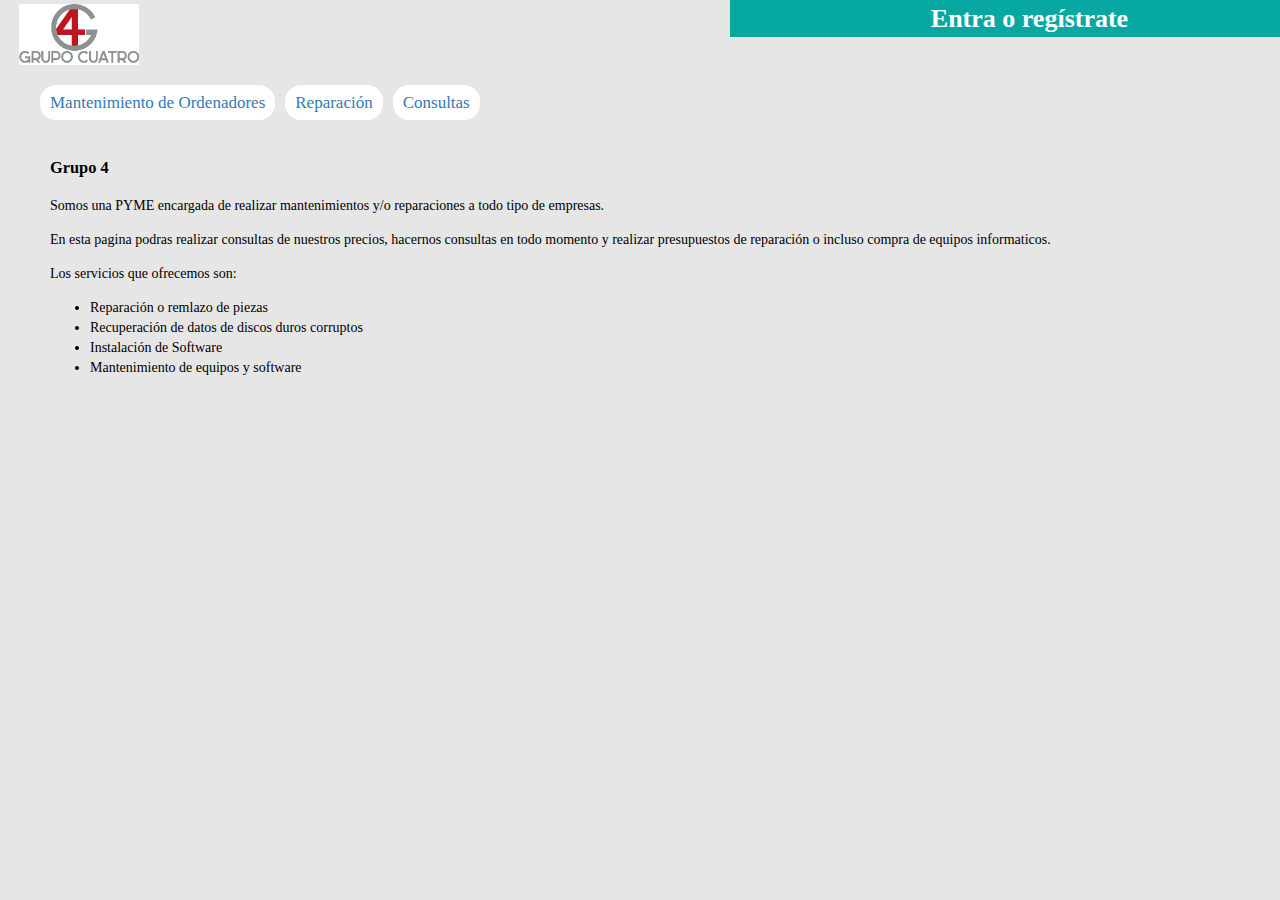
<file: index.html>
<!DOCTYPE html PUBLIC "-//W3C//DTD XHTML 1.0 Transitional//EN" "http://www.w3.org/TR/xhtml1/DTD/xhtml1-transitional.dtd">
<html>
<head>
    <link href="CSS/estilos.css" rel="stylesheet">
    <meta charset="UTF-8">
    <title>Grupo4 SL</title>
</head>
<body>
<div class="pagina">
    <div class="franjaAlta">
        <div id="logo">
            <a href="index.html">
                <img src="IMG/logo.png" width="120" height="61" alt>
            </a>
        </div>
        <div id="fondoVerde">
            <div id="onlineShop" class="onlineShop">
                <div id= "logIn" class="logIn">
                    <a id="enter" class="enter" href="HTML/login.html">Entra o regístrate </a>
                </div>
                <div id="selecShop" class="selecShop">
                </div>
            </div>
        </div>
    </div>
    <div class="clear"></div>
    <div id="content">
    <div class="contenedor-flex">
        <div class="boton-flex">
            <a href="HTML/mantenimiento.html" title="Portatiles, Sobremesa, perifericos...">Mantenimiento de Ordenadores</a>
        </div>
        <div class="boton-flex">
            <a href="HTML/reparacion.html" title="Reparación de sistemas...">Reparación</a>
        </div>
        <div class="boton-flex">
            <a href="HTML/consulta.html" title="Preguntanos lo que sea">Consultas</a>
        </div>
    </div>
    </div>
    <div id="text">
    <h3> Grupo 4 </h3>
    <p> Somos una PYME encargada de realizar mantenimientos y/o reparaciones a todo tipo de empresas.</p>
    <p> En esta pagina podras realizar consultas de nuestros precios, hacernos consultas en todo momento y realizar presupuestos de reparación o incluso compra de equipos informaticos.</p>
    <p> Los servicios que ofrecemos son:</p>
    <ul>
        <li type="disc">Reparación o remlazo de piezas</li>
        <li type="disc">Recuperación de datos de discos duros corruptos</li>
        <li type="disc">Instalación de Software</li>
        <li type="disc">Mantenimiento de equipos y software</li>
    </ul>
    </div>

</div>
</body>
</html>
</file>
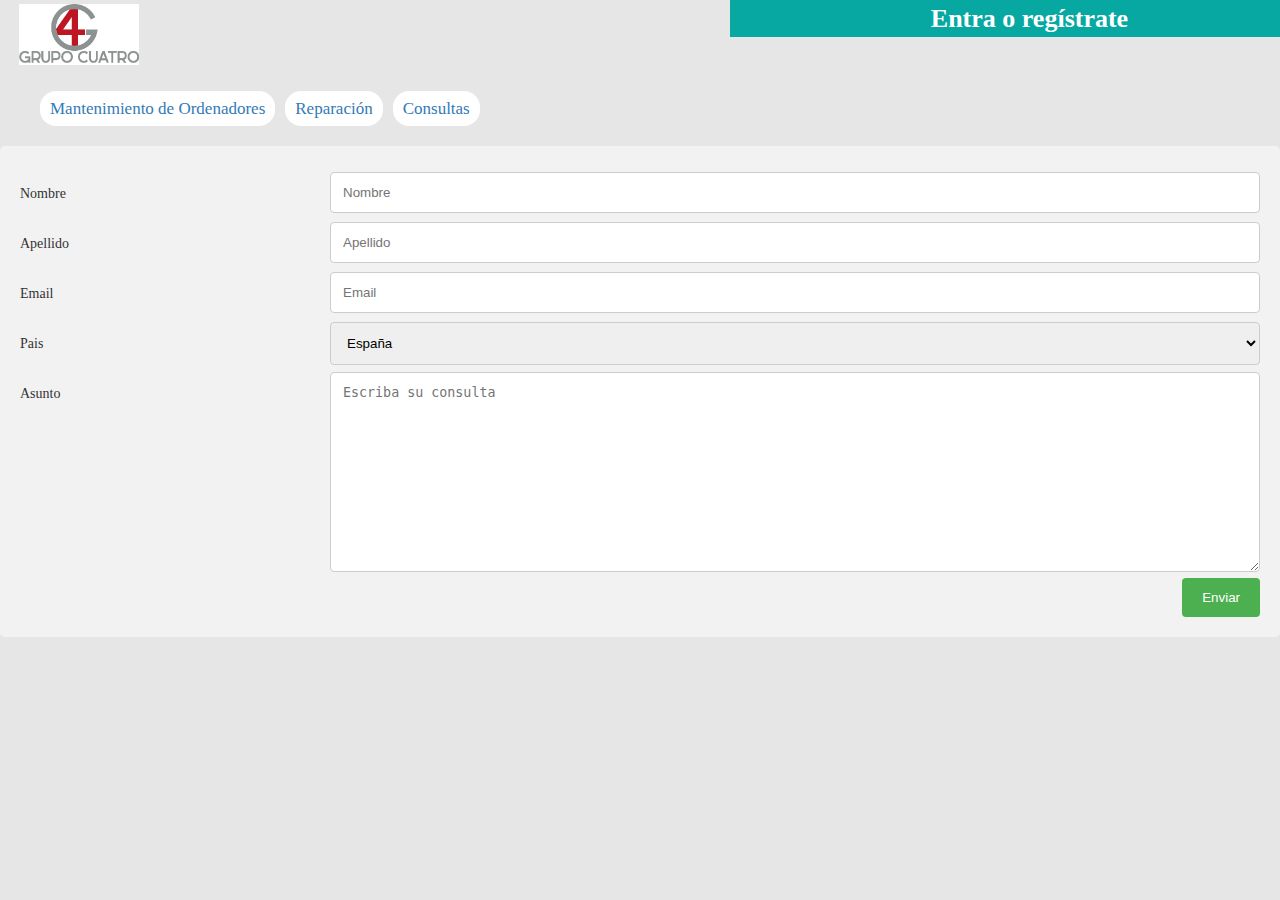
<file: HTML/consulta.html>
<!DOCTYPE html>
<html>
<head>
    <meta name="viewport" content="width=device-width, initial-scale=1">
    <meta charset="UTF-8">
    <link href="../CSS/estilos.css" rel="stylesheet">
    <link href="../CSS/consulta.css" rel="stylesheet">
    
</head>
<body>
        <div class="pagina">
    <div class="franjaAlta">
        <div id="logo">
            <a href="../index.html">
                <img src="../IMG/logo.png" width="120" height="61" alt>
            </a>
        </div>
        <div id="fondoVerde">
            <div id="onlineShop" class="onlineShop">
                <div id= "logIn" class="logIn">
                    <a id="enter" class="enter" href="login.html">Entra o regístrate </a>
                </div>
                <div id="selecShop" class="selecShop">
                   
                </div>
            </div>
        </div>
    </div>
    <div class="clear"></div>
    <div id="content">
    <div class="contenedor-flex">
        <div class="boton-flex">
            <a href="mantenimiento.html" title="Portatiles, Sobremesa, perifericos...">Mantenimiento de Ordenadores</a>
        </div>
        <div class="boton-flex">
            <a href="reparacion.html" title="Reparación de sistemas...">Reparación</a>
        </div>
        <div class="boton-flex">
            <a href="consulta.html" title="Preguntanos lo que sea">Consultas</a>
        </div>
    </div>
    </div>
    <div class="container">        
  <form action="../PHP/email.php" method="post">
    <div class="row">
      <div class="col-25">
        <label for="nombre">Nombre</label>
      </div>
      <div class="col-75">
        <input type="text" id="nombre" name="nombre" placeholder="Nombre">
      </div>
    </div>
    <div class="row">
      <div class="col-25">
        <label for="lname">Apellido</label>
      </div>
      <div class="col-75">
        <input type="text" id="apellido" name="apellido" placeholder="Apellido">
      </div>
    </div>
      <div class="row">
      <div class="col-25">
        <label for="email">Email</label>
      </div>
      <div class="col-75">
        <input type="text" id="email" name="email" placeholder="Email">
      </div>
    </div>
    <div class="row">
      <div class="col-25">
        <label for="pais">Pais</label>
      </div>
      <div class="col-75">
        <select id="pais" name="pais">
          <option value="españa">España</option>
          <option value="francia">Francia</option>
          <option value="alemania">Alemania</option>
        </select>
      </div>
    </div>
    <div class="row">
      <div class="col-25">
        <label for="asunto">Asunto</label>
      </div>
      <div class="col-75">
        <textarea id="asunto" name="asunto" placeholder="Escriba su consulta" style="height:200px"></textarea>
      </div>
    </div>
    <div class="row">
      <input type="submit" value="Enviar">
    </div>
  </form>
</div>
</div>
</body>
</html>
</file>
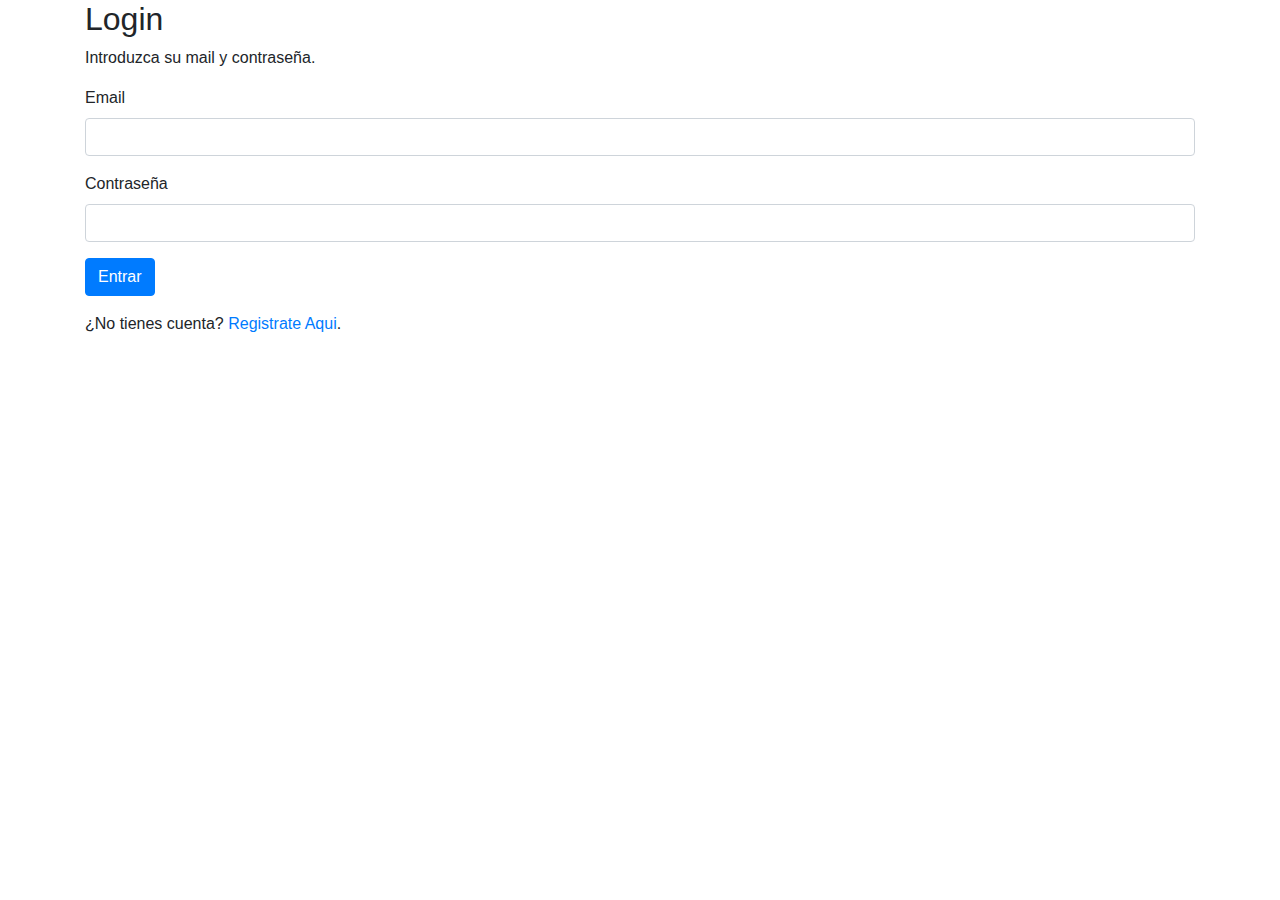
<file: HTML/login.html>
<!DOCTYPE html>
<html lang="en">
 <head>
 <meta charset="UTF-8">
 <title>Login</title>
 <link rel="stylesheet" href="https://stackpath.bootstrapcdn.com/bootstrap/4.4.1/css/bootstrap.min.css">
 </head>
 <body>
 <div class="container">
 <div class="row">
 <div class="col-md-12">
 <h2>Login</h2>
 <p>Introduzca su mail y contraseña.</p>
 <form action="../PHP/login.php" method="post">
 <div class="form-group">
 <label>Email</label>
 <input type="email" name="email" class="form-control" required />
 </div>
<div class="form-group">
 <label>Contraseña</label>
 <input type="password" name="password" class="form-control" required>
 </div>
<div class="form-group">
 <input type="submit" name="submit" class="btn btn-primary" value="Entrar">
 </div>
<p>¿No tienes cuenta? <a href="../HTML/register.html">Registrate Aqui</a>.</p>
 </form>
 </div>
 </div>
 </div>
 </body>
</html>
</file>
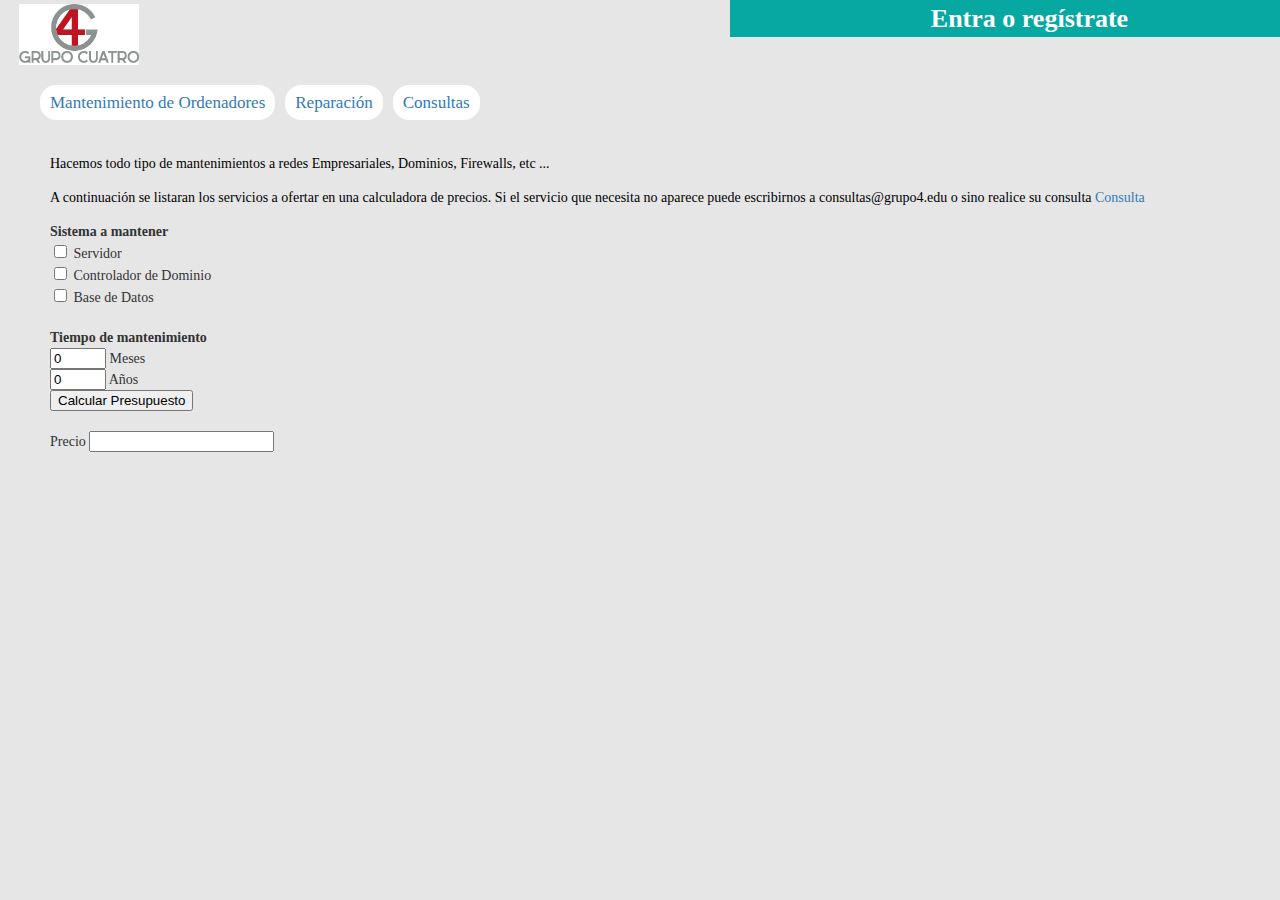
<file: HTML/mantenimiento.html>
<!DOCTYPE html PUBLIC "-//W3C//DTD XHTML 1.0 Transitional//EN" "http://www.w3.org/TR/xhtml1/DTD/xhtml1-transitional.dtd">
<html>
<head>
    <link href="../CSS/estilos.css" rel="stylesheet">
    <meta charset="UTF-8">
    <script src="../JS/mantenimiento.js"></script>
    <meta name="viewport" content="width=device-width, user-scalable=no, initial-scale=1.0, maximum-scale=1.0, minimum-scale=1.0">
    <link rel="stylesheet" href="https://stackpath.bootstrapcdn.com/bootstrap/4.1.0/css/bootstrap.min.css" integrity="sha384-9gVQ4dYFwwWSjIDZnLEWnxCjeSWFphJiwGPXr1jddIhOegiu1FwO5qRGvFXOdJZ4" crossorigin="anonymous">
    <title>Mantenimiento</title>
</head>
<body>
<div class="pagina">
    <div class="franjaAlta">
        <div id="logo">
            <a href="../index.html">
                <img src="../IMG/logo.png" width="120" height="61" alt>
            </a>
        </div>
        <div id="fondoVerde">
            <div id="onlineShop" class="onlineShop">
                <div id= "logIn" class="logIn">
                    <a id="enter" class="enter" href="login.html">Entra o regístrate </a>
                </div>
                <div id="selecShop" class="selecShop">
                   
                </div>
            </div>
        </div>
    </div>
    <div class="clear"></div>
    <div id="content">
    <div class="contenedor-flex">
        <div class="boton-flex">
            <a href="mantenimiento.html" title="Portatiles, Sobremesa, perifericos...">Mantenimiento de Ordenadores</a>
        </div>
        <div class="boton-flex">
            <a href="reparacion.html" title="Reparación de sistemas...">Reparación</a>
        </div>
        <div class="boton-flex">
            <a href="consulta.html" title="Preguntanos lo que sea">Consultas</a>
        </div>
    </div>
    </div>
    <div id="text">
    <p> Hacemos todo tipo de mantenimientos a redes Empresariales, Dominios, Firewalls, etc ... </p>
    <p> A continuación se listaran los servicios a ofertar en una calculadora de precios. Si el servicio que necesita no aparece puede escribirnos a consultas@grupo4.edu o sino realice su consulta 
        <a href="mailto:consultas@grupo4.edu">Consulta</a></p>  
    </div>
    <form id="mantenimiento" autocomplete="off" onsubmit="return false">
        <div id="formulario">
            <label><b>Sistema a mantener</b></label><br>
            <input type="checkbox" id="server" name="server" value="Server">
            <label for="server"> Servidor</label><br>
            <input type="checkbox" id="DC" name="DC" value="DomainController">
            <label for="DC"> Controlador de Dominio</label><br>
            <input type="checkbox" id="DB" name="DB" value="Database">
            <label for="DB"> Base de Datos</label><br><br>
        <label><b>Tiempo de mantenimiento</b></label><br>
            <input type="number" placeholder="0 Meses" name="months" id="months" min="0" max="12" value="0">
            <label for="months">Meses</label><br>
            <input type="number" placeholder="0 Años" name="years" id="years" min="0" max="50" value="0">
            <label for="years">Años</label><br>
            <input type="submit" value="Calcular Presupuesto" onclick="calculate()" class="btn btn-success"><br><br>
            <div class="form-group">
			      <label for="price">Precio</label>
			      <input type="text" id="price" readonly>
			   </div>
        </div>
    </form>
</file>
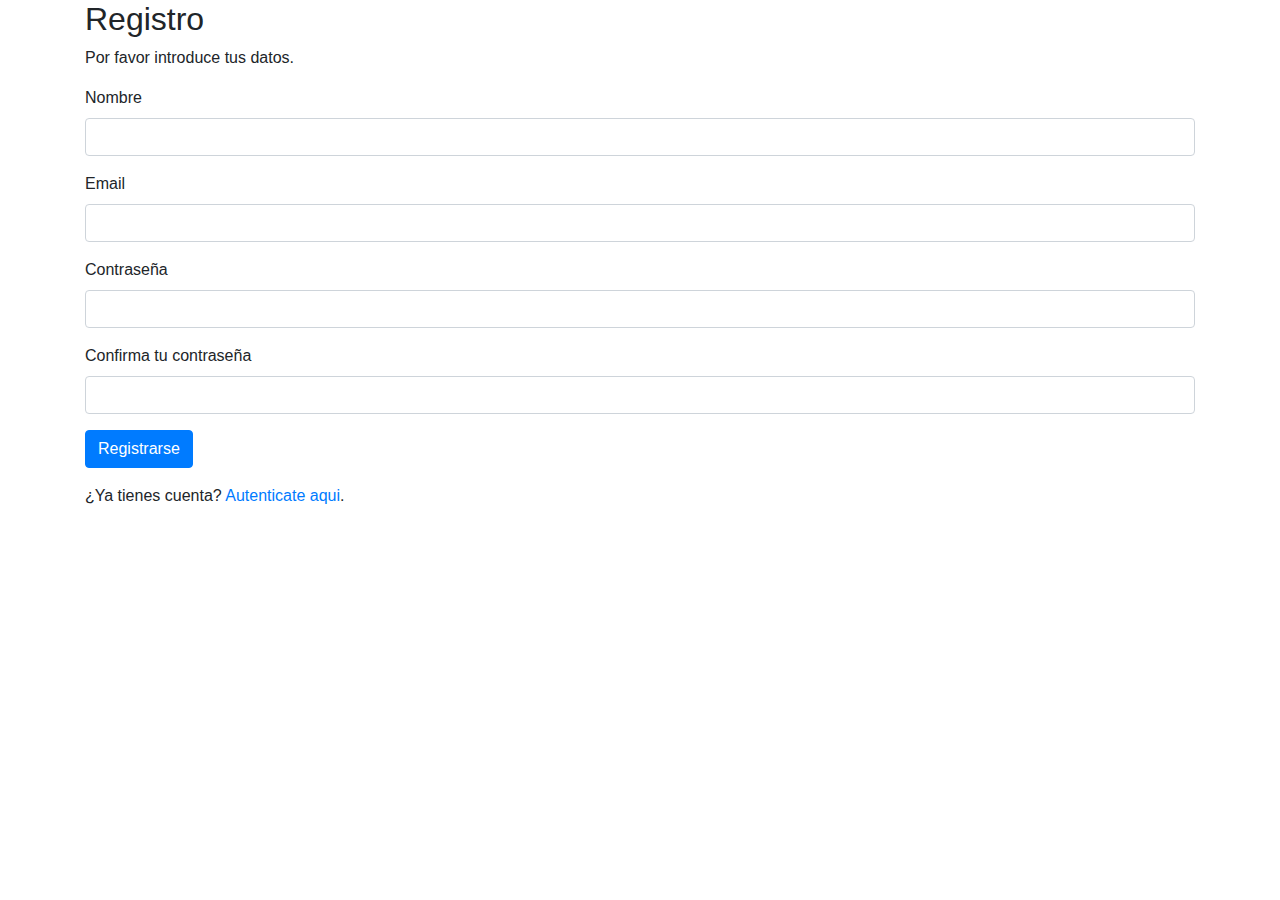
<file: HTML/register.html>
<!DOCTYPE html>
<html lang="en">
 <head>
 <meta charset="UTF-8">
 <title>Registro</title>
 <link rel="stylesheet" href="https://stackpath.bootstrapcdn.com/bootstrap/4.4.1/css/bootstrap.min.css">
 </head>
 <body>
 <div class="container">
 <div class="row">
 <div class="col-md-12">
 <h2>Registro</h2>
 <p>Por favor introduce tus datos.</p>
 <form action="../PHP/register.php" method="post">
 <div class="form-group">
 <label>Nombre</label>
 <input type="text" name="name" class="form-control" required>
 </div>
<div class="form-group">
 <label>Email</label>
 <input type="email" name="email" class="form-control" required />
 </div>
<div class="form-group">
 <label>Contraseña</label>
 <input type="password" name="password" class="form-control" required>
 </div>
<div class="form-group">
 <label>Confirma tu contraseña</label>
 <input type="password" name="confirm_password" class="form-control" required>
 </div>
<div class="form-group">
 <input type="submit" name="submit" class="btn btn-primary" value="Registrarse">
 </div>
<p>¿Ya tienes cuenta? <a href="../HTML/login.html">Autenticate aqui</a>.</p>
 </form>
 </div>
 </div>
 </div>
 </body>
</html>
</file>
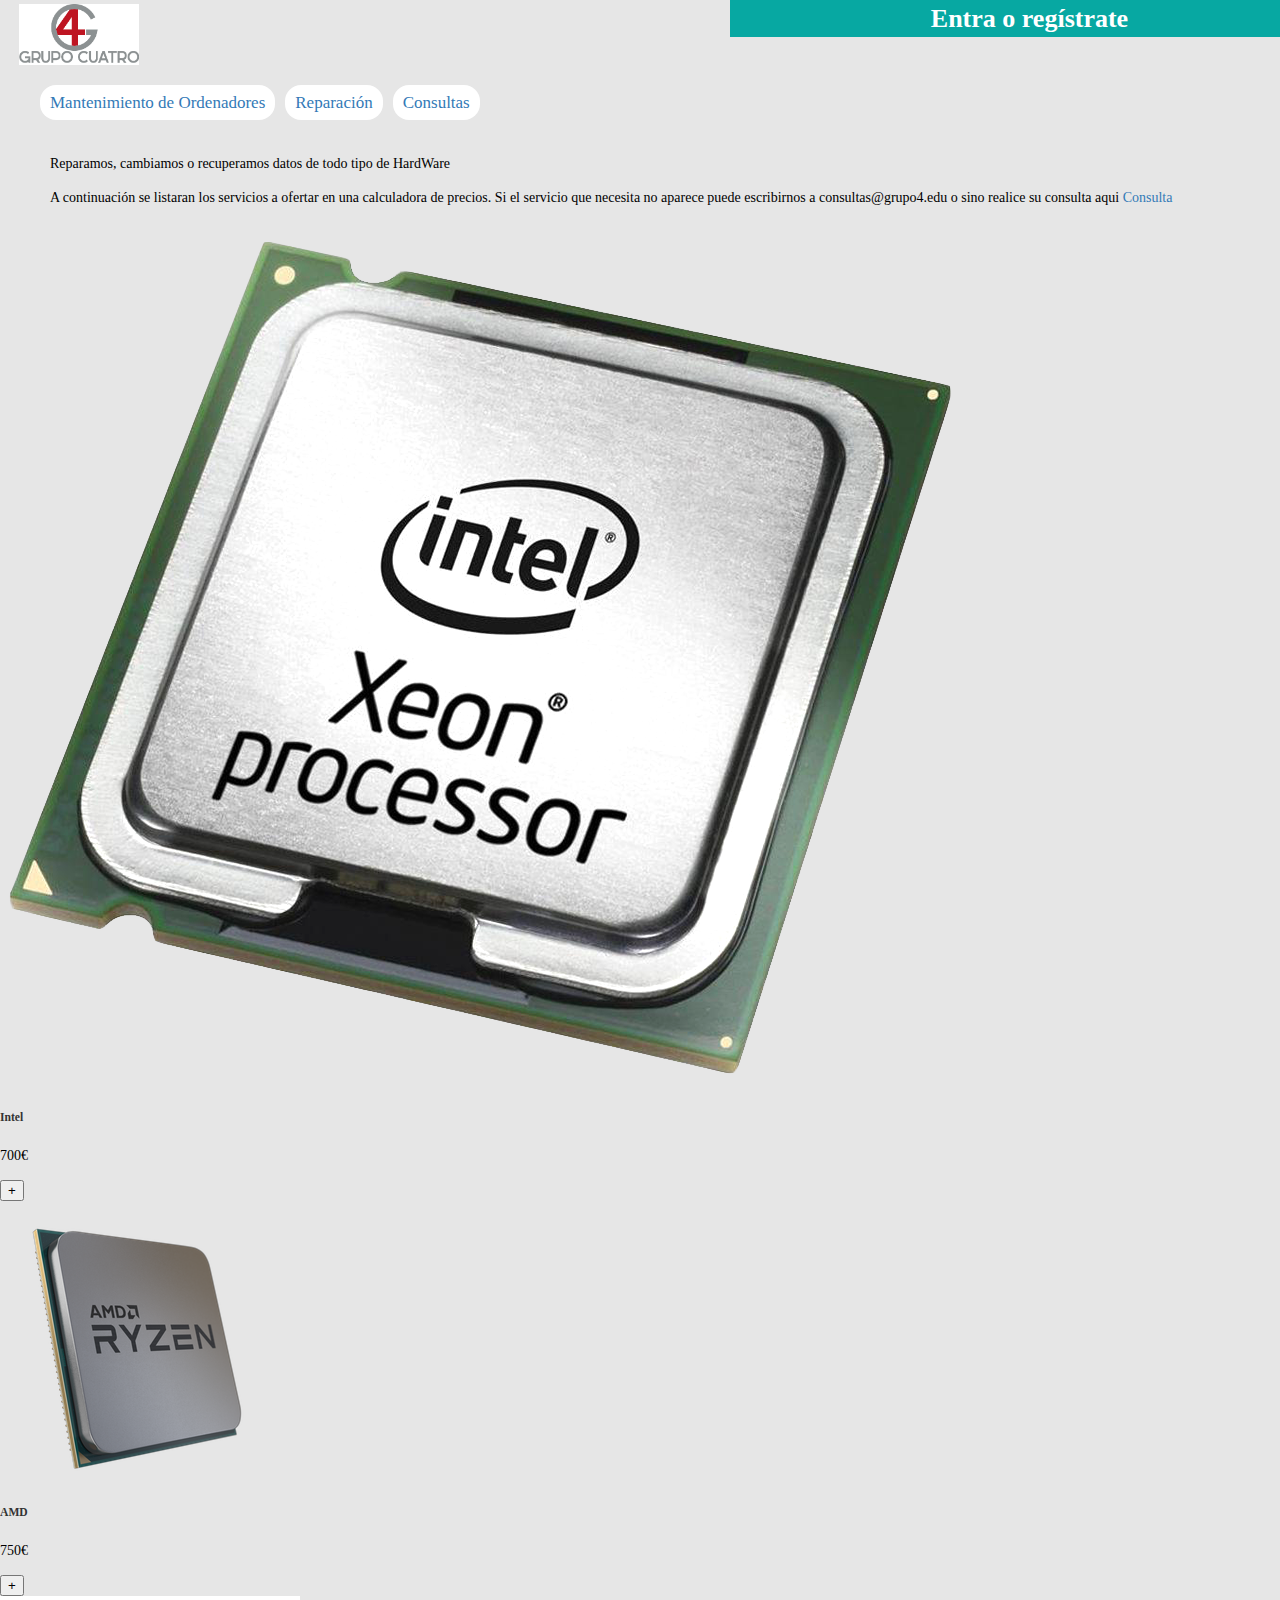
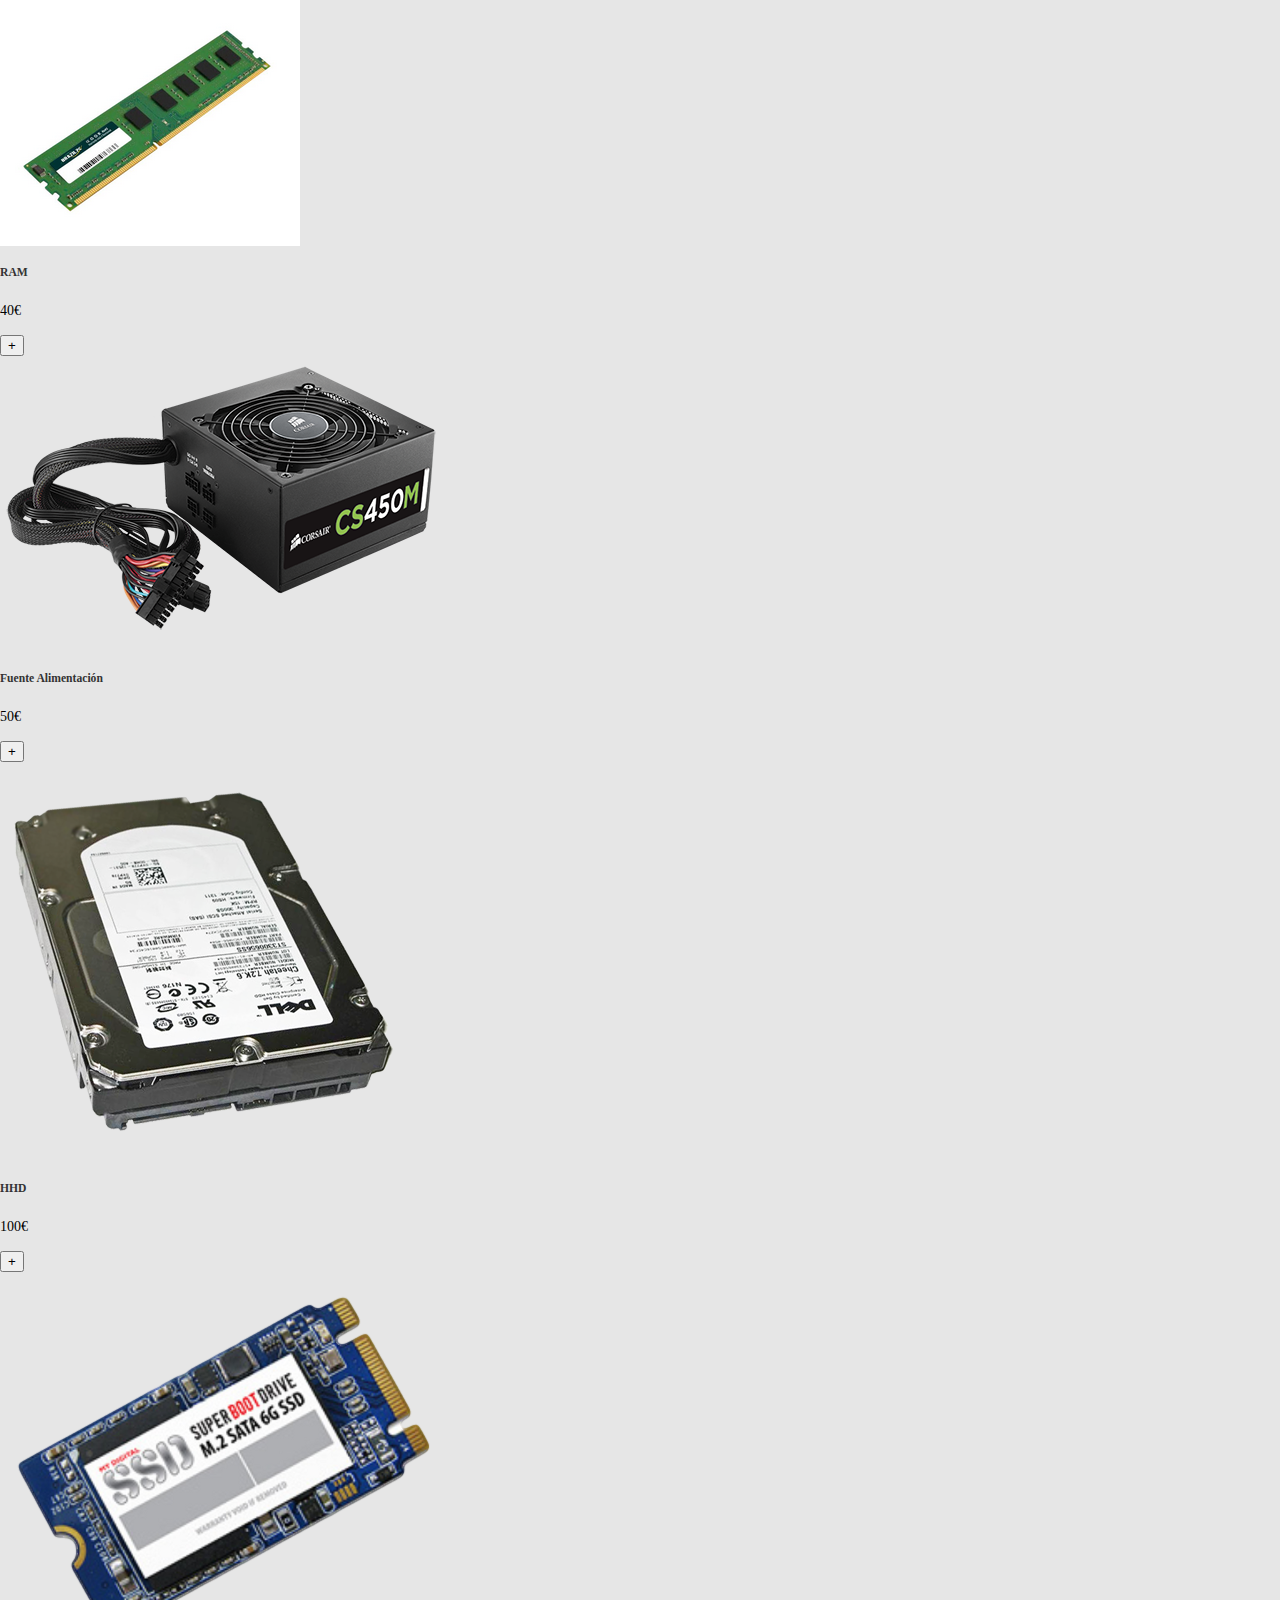
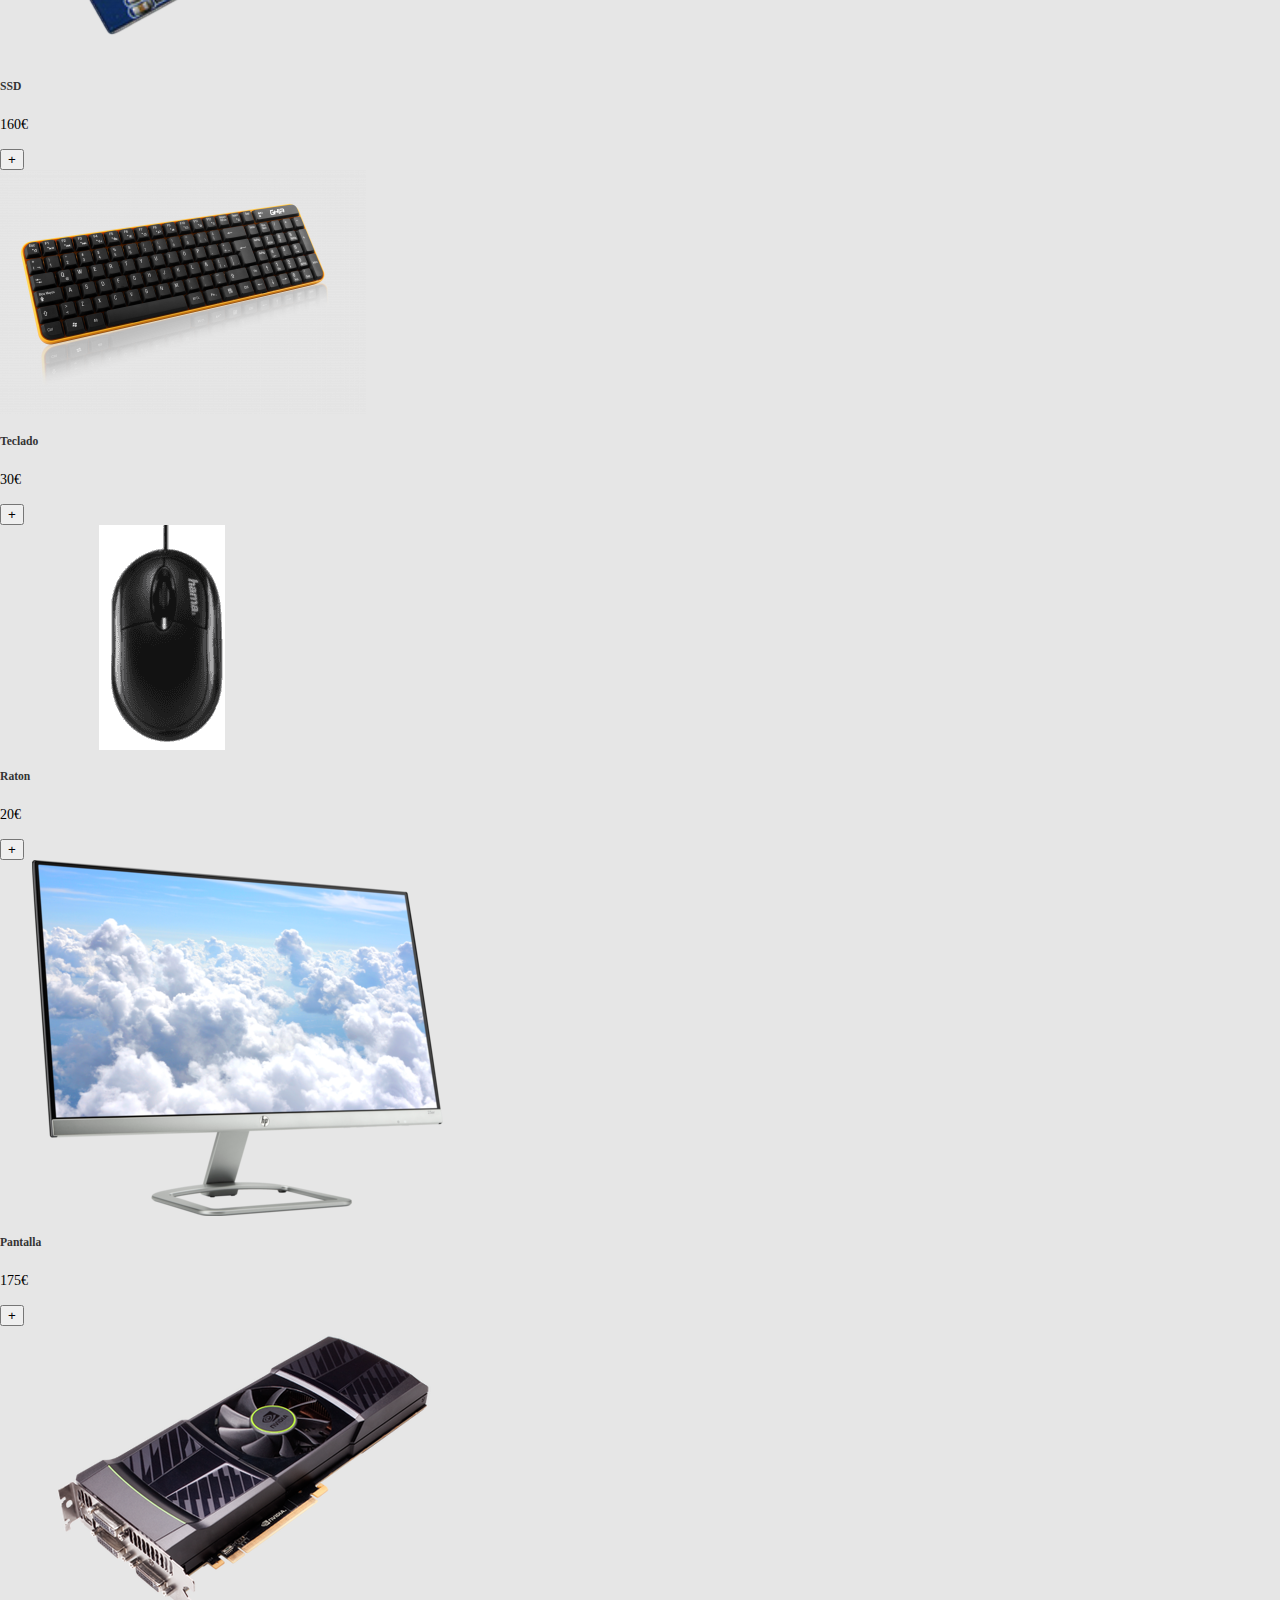
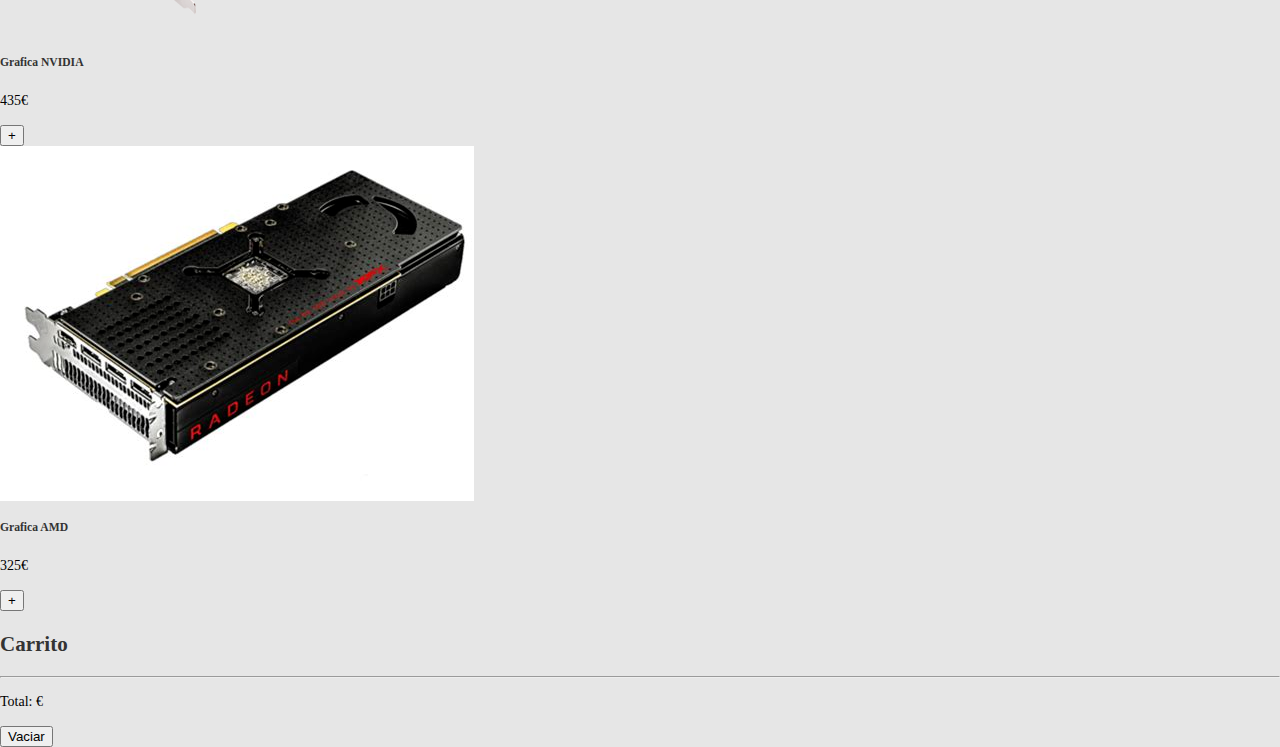
<file: HTML/reparacion.html>
<!DOCTYPE html PUBLIC "-//W3C//DTD XHTML 1.0 Transitional//EN" "http://www.w3.org/TR/xhtml1/DTD/xhtml1-transitional.dtd">
<html>
<head>
    <link href="../CSS/estilos.css" rel="stylesheet">
    <meta charset="UTF-8">
    <script src="../JS/reparacion.js"></script>
    <meta name="viewport" content="width=device-width, user-scalable=no, initial-scale=1.0, maximum-scale=1.0, minimum-scale=1.0">
    <link rel="stylesheet" href="https://stackpath.bootstrapcdn.com/bootstrap/4.1.0/css/bootstrap.min.css" integrity="sha384-9gVQ4dYFwwWSjIDZnLEWnxCjeSWFphJiwGPXr1jddIhOegiu1FwO5qRGvFXOdJZ4" crossorigin="anonymous">
    <title>Reparación</title>
</head>
<body>
<div class="pagina">
    <div class="franjaAlta">
        <div id="logo">
            <a href="../index.html">
            <img src="../IMG/logo.png" width="120" height="61" alt>
            </a>
        </div>
        <div id="fondoVerde">
            <div id="onlineShop" class="onlineShop">
                <div id= "logIn" class="logIn">
                <a id="enter" class="enter" href="login.html">Entra o regístrate </a>
                </div>
                <div id="selecShop" class="selecShop">
                   
                </div>
            </div>
        </div>
    </div>
    <div class="clear"></div>
    <div id="content">
    <div class="contenedor-flex">
        <div class="boton-flex">
            <a href="mantenimiento.html" title="Portatiles, Sobremesa, perifericos...">Mantenimiento de Ordenadores</a>
        </div>
        <div class="boton-flex">
            <a href="reparacion.html" title="Reparación de sistemas...">Reparación</a>
        </div>
        <div class="boton-flex">
            <a href="consulta.html" title="Preguntanos lo que sea">Consultas</a>
        </div>
    </div>
    </div>
     <div id="text">
    <p> Reparamos, cambiamos o recuperamos datos de todo tipo de HardWare</p>
    <p> A continuación se listaran los servicios a ofertar en una calculadora de precios. Si el servicio que necesita no aparece puede escribirnos a consultas@grupo4.edu o sino realice su consulta aqui <a href="mailto:consultas@grupo4.edu">Consulta</a></p>  
    </div>
    <div class="container">
    <div class="row">
        <!-- Elementos generados a partir del JSON -->
        <main id="items" class="col-sm-8 row"></main>
        <!-- Carrito -->
        <aside class="col-sm-4">
            <h2>Carrito</h2>
            <!-- Elementos del carrito -->
            <ul id="carrito" class="list-group"></ul>
            <hr>
            <!-- Precio total -->
            <p class="text-right">Total: <span id="total"></span>&euro;</p>
            <button id="boton-vaciar" class="btn btn-danger">Vaciar</button>
        </aside>
    </div>
</div>
</div>
    </body>
</html>
</file>
<file: CSS/estilos.css>
html{
    font-size: 10px;
    -webkit-tap-highlight-color: rgba(0,0,0,0);
    box-sizing: border-box;
    display: block;
}

html, body {
	width: 100%;
	height: 100%;
	font-family: fuenteAPP;
	background-color: #E6E6E6;
}
body {
    -webkit-font-smoothing: antialiased;
	font-family: fuenteAPP;
    font-size: 14px;
    line-height: 1.42857143;
    color: #333;
    margin: 0;
    display: block;

}
div {
    display: block;
}
a {
    color: #337ab7;
    text-decoration: none;
}
.pagina {
    width: 100%;
    min-height: 100%;
    background-color: #E6E6E6;
    box-sizing: border-box;
}
.franjaAlta {
    position: relative;
    background-color: lightblue;
    box-shadow: 0 1px 3px rgba(0,0,0,0.2);
    z-index: 7900;
    box-sizing: border-box;
}
div#logo {
    float: left;
    margin-top: 4px;
    margin-left: 19px;
    box-sizing: border-box;
}
#fondoVerde{
    position: relative;
    float: right;
    width: 80%;
    max-width: 550px;
    height: 100%;
    background: #07a8a2;
    -webkit-box-sizing: border-box;
    -moz-box-sizing: border-box;
    box-sizing: border-box;
    
}
.onlineShop {
    position: relative;
    font-family: fuenteAPP;
    color: #fff;
    padding-left: 190px;
}
.onlineShop .logIn {
    text-decoration: none;
    color: black;
}
.onlineShop .logIn .enter {
    position: relative;
    font-size: 26px;
    font-weight: bold;
    margin-left: 3%;
     color: #fff;
}
.onlineShop .selectShop {
    position: absolute;
    bottom: 10px;
    left: 0px;
    text-align: right;
    font-size: 16px;
}
.onlineShop .selectShop .enter {
    position: relative;
    font-size: 26px;
    font-weight: bold;
    text-decoration: none;
    color: white;
    margin-left:4%;
}
.clear {
    clear: both;
    box-sizing: border-box;
        display: block;
}
#content {
    position: relative;
    padding-top: 0px;
}    
.contenedor-flex {
    display: flex;
    justify-content: flex-start;
    flex-flow: row;
    line-height: 1.5rem;
    flex-wrap: wrap;
    margin-left: 2rem;
    padding: 1.5rem;
    align-items: center;
    box-sizing: border-box;
}    
.boton-flex {
    margin: 0.5rem;
    flex: 0 1 auto;
    background: white;
    color: #07a8a2 !important;
    line-height: 1.5rem;
    text-align: center;
    font-size: 17px;
    padding: 1rem;
    border-radius: 16px;
    cursor: pointer;
    box-sizing: border-box;
}
#formulario{
     position: center;
    padding-top: 0px;
    padding-left: 50px;
}
#text {
    position: center;
    padding-top: 0px;
    padding-left: 50px;
}
h3 {
    color: black;
    text-decoration: none;
}
p{
    color: black;
    text-decoration: none;
}
ul{
    color: black;
    text-decoration: none;
}
</file>
<file: CSS/consulta.css>
* {
  box-sizing: border-box;
}

input[type=text], select, textarea {
  width: 100%;
  padding: 12px;
  border: 1px solid #ccc;
  border-radius: 4px;
  resize: vertical;
}

label {
  padding: 12px 12px 12px 0;
  display: inline-block;
}

input[type=submit] {
  background-color: #4CAF50;
  color: white;
  padding: 12px 20px;
  border: none;
  border-radius: 4px;
  cursor: pointer;
  float: right;
}

input[type=submit]:hover {
  background-color: #45a049;
}

.container {
  border-radius: 5px;
  background-color: #f2f2f2;
  padding: 20px;
}

.col-25 {
  float: left;
  width: 25%;
  margin-top: 6px;
}

.col-75 {
  float: left;
  width: 75%;
  margin-top: 6px;
}

/* Clear floats after the columns */
.row:after {
  content: "";
  display: table;
  clear: both;
}

/* Responsive layout - when the screen is less than 600px wide, make the two columns stack on top of each other instead of next to each other */
@media screen and (max-width: 600px) {
  .col-25, .col-75, input[type=submit] {
    width: 100%;
    margin-top: 0;
  }
}
</file>
